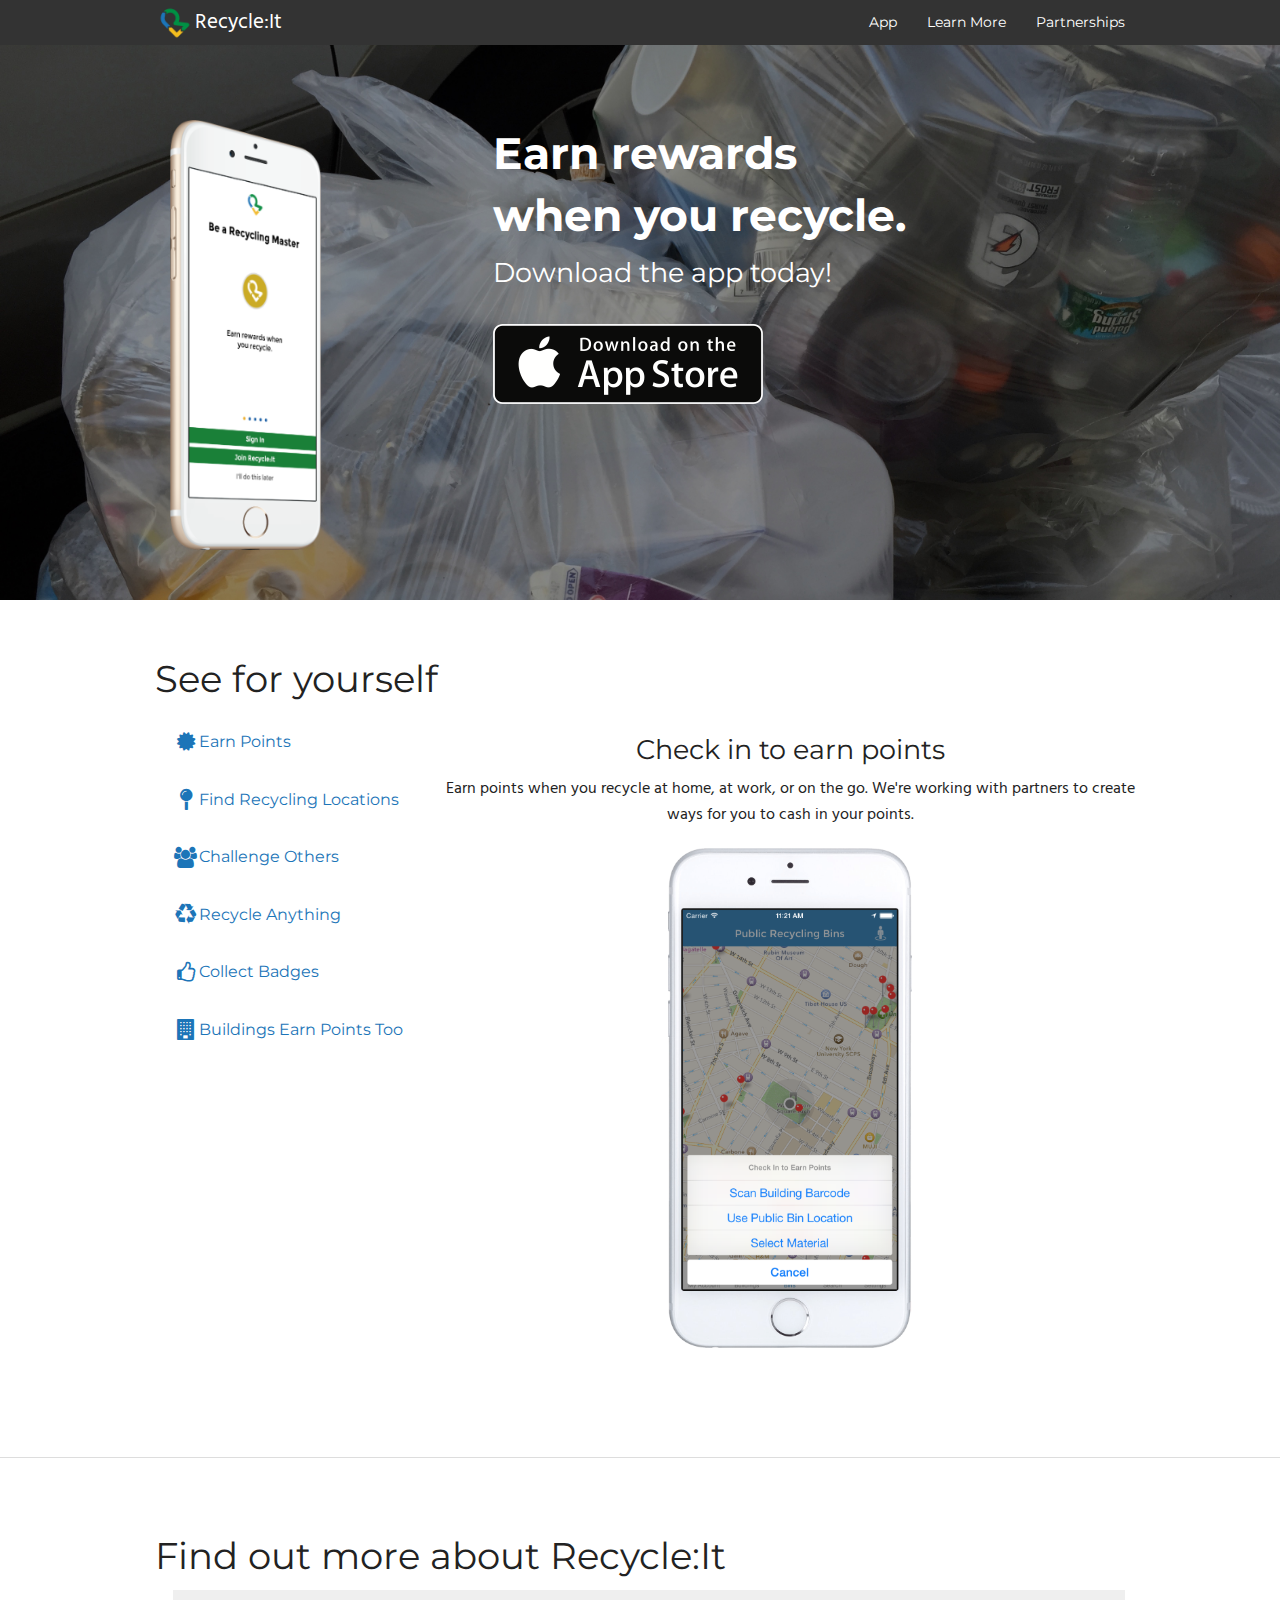
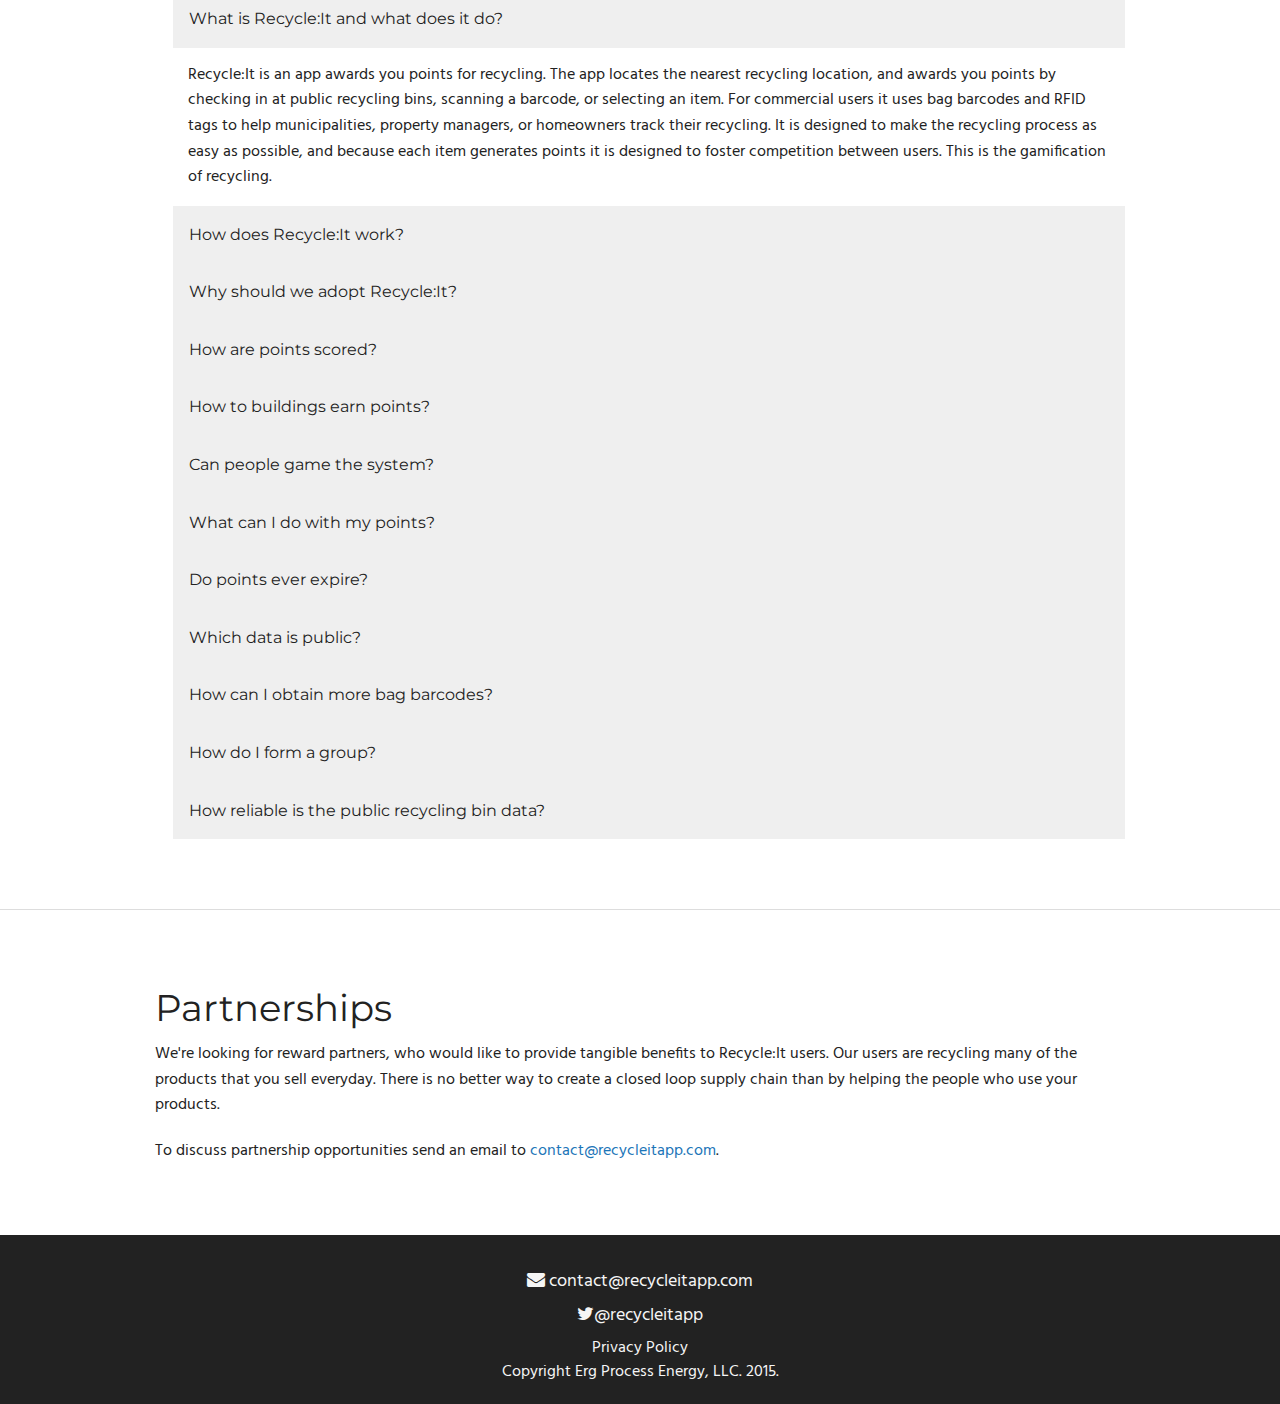
<file: index.html>
<!doctype html>
<html class="no-js" lang="en">
  <head>
    <meta charset="utf-8" />
    <meta name="viewport" content="width=device-width, initial-scale=1.0" />
    <title>Recycle:It | Earn rewards when you recycle.</title>
    <link href='https://fonts.googleapis.com/css?family=Montserrat:400,700|Hind:400,300' rel='stylesheet' type='text/css'>
    <link rel="stylesheet" href="https://maxcdn.bootstrapcdn.com/font-awesome/4.4.0/css/font-awesome.min.css">
    <link rel="shortcut icon" href="img/favicon.png" type="image/x-icon" />
    <link rel="stylesheet" href="css/foundation.css" />
    <link rel="stylesheet" href="css/app.css">
    <script src="js/vendor/modernizr.js"></script>
    <script>
      (function(i,s,o,g,r,a,m){i['GoogleAnalyticsObject']=r;i[r]=i[r]||function(){
      (i[r].q=i[r].q||[]).push(arguments)},i[r].l=1*new Date();a=s.createElement(o),
      m=s.getElementsByTagName(o)[0];a.async=1;a.src=g;m.parentNode.insertBefore(a,m)
      })(window,document,'script','//www.google-analytics.com/analytics.js','ga');

      ga('create', 'UA-37052034-8', 'auto');
      ga('send', 'pageview');

    </script>

    <!-- mailchimp styles -->
    <!-- <link href="//cdn-images.mailchimp.com/embedcode/classic-081711.css" rel="stylesheet" type="text/css"> -->
    <!--<style type="text/css">
      #mc_embed_signup{background:#1C75B8; clear:left; font:14px 'Hind', Helvetica,Arial,sans-serif; }
    </style>-->
  </head>
  <body>
    <!-- Navigation Bar -->
    <div class="fixed contain-to-grid">
      <nav class="top-bar" data-topbar role="navigation">
         <ul class="title-area">
          <li class="name">
            <h1><a href="/"><img src="img/recycle_rotated.png" style="height: 2.5rem;">Recycle:It</a></h1>
          </li>
           <!-- Remove the class "menu-icon" to get rid of menu icon. Take out "Menu" to just have icon alone -->
          <li class="toggle-topbar menu-icon"><a href="#"><span>Menu</span></a></li>
        </ul>

        <section class="top-bar-section">
          <!-- Right Nav Section -->
          <ul class="right">
            <li><a href="#app">App</a></li>
            <li><a href="#about">Learn More</a></li>
            <li><a href="#partnerships">Partnerships</a></li>
            <!-- <li><a href="#download">Download</a></li> -->
          </ul>

          <!-- Left Nav Section -->
          <ul class="left">
          </ul>
        </section>
      </nav>
    </div>
    <!-- End of navigation Bar -->

    <!-- Welcome Section -->
    <div class = "welcome-section">
      <div class="row">
        <div class="medium-12 columns small-welcome-section">
          <div class="medium-4 columns">
            <img src="img/welcome_image.png", class = "hide-for-small-only", style = "height: 430px;">
          </div>
          <div class="medium-8 columns">
            <h1>Earn rewards <br>when you recycle.</h1>
            <h3>Download the app today!</h3>
            <br>
            <a href="https://itunes.apple.com/us/app/recycle:it/id1044666213?mt=8"><img src="img/App_Store_Badge.png"></a>
          </div>
        </div>
      </div>
    </div>
    <!-- End of welcome section -->

    <!-- App Section -->
    
    <a name = "app"></a>
    <div class="row app-section">
      <div class="small-12 columns">
        <h2>See for yourself</h2>
      </div>

      <div class="row">
        <div class="small-12 columns">
          <ul class="tabs vertical" data-tab>
            <li class="tab-title"><a href="#panel11"><i class="fa fa-certificate fa-fw fa-lg"></i>Earn Points</a></li>
            <li class="tab-title"><a href="#panel21"><i class="fa fa-map-pin fa-fw fa-lg"></i>Find Recycling Locations</a></li>
            <li class="tab-title"><a href="#panel31"><i class="fa fa-users fa-fw fa-lg"></i>Challenge Others</a></li>
            <li class="tab-title"><a href="#panel41"><i class="fa fa-recycle fa-fw fa-lg"></i>Recycle Anything</a></li>
            <li class="tab-title"><a href="#panel51"><i class="fa fa-thumbs-o-up fa-fw fa-lg"></i>Collect Badges</a></li>
            <li class="tab-title"><a href="#panel61"><i class="fa fa-building fa-fw fa-lg"></i>Buildings Earn Points Too</a></li>
          </ul>
          <div class="tabs-content">
            <div class="content content-image active" id="panel11">
              <h3>Check in to earn points</h3>
              <p>Earn points when you recycle at home, at work, or on the go. We're working with partners to create ways for you to cash in your points.</p>
              <img src="img/tab_earn_points.png">
            </div>
            <div class="content content-image" id="panel21">
              <h3>Find recycling locations</h3>
              <p>Use Recycle:It to find out where to recycle anything.</p>
              <img src="img/tab_find_locations.png">
            </div>
            <div class="content content-image" id="panel31">
              <h3>Create groups</h3>
              <p>Use Recycle:It to create groups and compete against your friends, neighbors, and coworkers to see who can recycle the most.</p>
              <img src="img/tab_groups.png">
            </div>
            <div class="content content-image" id="panel41">
              <h3>Check before you throw</h3>
              <p>Check to see if what your're about to throw out is recyclable, and find out where to recycle it.</p>
              <img src="img/tab_recycle_anything.png">
            </div>
            <div class="content content-image" id="panel51">
              <h2>Become a Master Recycler</h2>
              <h3>Share your status</h3>
              <p>Along the way you'll earn recycling points. You can share your status with your friends. We're also working with partners to create ways for you to cash in your points.</p>

              
              <div class = "row">
                <div class = "medium-8 columns">
                  <img src="img/badges/badge_red.png">
                  <img src="img/badges/badge_orange.png">
                  <img src="img/badges/badge_yellow.png">
                  <img src="img/badges/badge_blue.png">
                  <img src="img/badges/badge_indego.png">
                  <img src="img/badges/badge_violet.png">
                  <img src="img/badges/badge_green.png">
                  <img src="img/badges/badge_master.png">
                </div>
              </div>
            </div>
            <div class="content content-image" id="panel61">
              <h3>Lower your operating costs</h3>
              <p>Building owners and property managers can earn points too by scanning each bag of recyclables. Buildings will earn points, and by encouraging recycling commercial and residential buildings will have lower operating costs.</p>
              <img src="img/tab_building_score.png">
            </div>
          </div>
        </div>
      </div>
    </div>  
    <!-- End of app section -->

    <!-- About Section -->
    <hr>
    <a name = "about"></a>
    <div class="row about-section">
      <div class="small-12 columns">
        <h2>Find out more about Recycle:It</h2>

        <ul class="accordion" data-accordion>
          <li class="accordion-navigation">
            <a href="#panel1a">What is Recycle:It and what does it do?</a>
            <div id="panel1a" class="content active">
              Recycle:It is an app awards you points for recycling. The app locates the nearest recycling location, and awards you points by checking in at public recycling bins, scanning a barcode, or selecting an item. For commercial users it uses bag barcodes and RFID tags to help municipalities, property managers, or homeowners track their recycling. It is designed to make the recycling process as easy as possible, and because each item generates points it is designed to foster competition between users. This is the gamification of recycling. 
            </div>
          </li>
          <li class="accordion-navigation">
            <a href="#panel2a">How does Recycle:It work? </a>
            <div id="panel2a" class="content">
              When locations services is turned on Recycle:It tells users where the closest recycling location taking the “I have no idea where to take this” factor away.

              Tenants scan a barcode on a recycling bin in their building to check-in each time they recycle paper, metal, glass, plastic or other materials. For each check-in they receive points which they use to compete against others or earn incentives. 

              Property managers and homeowners add an RFID tag to each bag of recyclables. Each time they scan a bag their property earns points, and they can compare their recycling performance against other buildings by block, neighborhood or borough. Additionally, buildings and homeowners can set goals to reduce trash and increase recycling. 

              Municipalities benefit from understanding recycling behavior and volumes, and if their vehicles are outfitted with RFID readers they can verify that each bag scanned by a property manager or homeowner was actually thrown away. 
            </div>
          </li>
          <li class="accordion-navigation">
            <a href="#panel3a">Why should we adopt Recycle:It?</a>
            <div id="panel3a" class="content">
              Recycle:It allows you to score points when users recycle.  This allows them to compete with their friends.  Commercial and residential buildings and homeowners should adopt Recycle:It because it drives up the recycling rates and can help reduce their trash bill, avoid fines, and increase the value of their property. 
            </div>
          </li>
          <li class="accordion-navigation">
            <a href="#panel4a">How are points scored?</a>
            <div id="panel4a" class="content">
              Points for recycling are assigned on a sliding scale based on the prevalence of the material and ease of recycling. For example, recycling paper or plastic is very easy whereas recycling electronics can be more difficult. Therefore, electronics have a higher point value. Similarly, recycling at home is easier than if you're outside your home. So recycling at a public recycling bins or a store earns more points.  
            </div>
          </li>
          <li class="accordion-navigation">
            <a href="#panel5a">How to buildings earn points?</a>
            <div id="panel5a" class="content">
              Buildings earn points each time they scan special barcodes on their recycling bags. An equal number of points is assigned for each bag. We estimate the volume of a bag so there is no incentive to scan more bags. 
            </div>
          </li>
          <li class="accordion-navigation">
            <a href="#panel6a">Can people game the system?</a>
            <div id="panel6a" class="content">
              Sure, there are ways, but we can tell when people are excessively checking in. 
            </div>
          </li>
          <li class="accordion-navigation">
            <a href="#panel7a">What can I do with my points?</a>
            <div id="panel7a" class="content">
              We're working with corporate partners so the points can be redeemed for merchandise or discounts to their trash bills. For now, keep earning points. Points never expire. 
            </div>
          </li>
          <li class="accordion-navigation">
            <a href="#panel8a">Do points ever expire?</a>
            <div id="panel8a" class="content">
              No, your points do not expire. 
            </div>
          </li>
          <li class="accordion-navigation">
            <a href="#panel9a">Which data is public?</a>
            <div id="panel9a" class="content">
              Your personal data and point totals are completely private. If you're part of a group your point totals are shared within the group. Point totals for buildings are public so that the community can see how a building is performing. 
            </div>
          </li>
          <li class="accordion-navigation">
            <a href="#panel10a">How can I obtain more bag barcodes?</a>
            <div id="panel10a" class="content">
              Only building managers can obtain more bar codes. If you're a building manager go to the building tab on your account summary for instructions. <br>
              If you need to be added as a building manager for your building send an email to contact@recycleitapp.com.
            </div>
          </li>
          <li class="accordion-navigation">
            <a href="#panel11a">How do I form a group?</a>
            <div id="panel11a" class="content">
              You can form a group from the groups tab. Give your group a name and invite your friends and coworkers. Only group owners can change the name of the group or the dates of the competition. Only points earned during the group competition dates count. Group competitions do not need to have an end date. 
            </div>
          </li>
          <li class="accordion-navigation">
            <a href="#panel9a">How reliable is the public recycling bin data?</a>
            <div id="panel9a" class="content">
              The location of the public recycling bins comes from the Department of Sanitation in NY. We've certainly found spots where bins have moved or new bins have been placed. If you find bins that are out of place or off the map tweet us @recycleitapp with a photo showing the bin and a landmark or street sign so we can add the location. You'll earn 10,000 points for your effort. 
            </div>
          </li>
        </ul>

      </div>
    </div>  
    <!-- End of about section -->

    <!-- Parnetships Section -->
    <hr>
    <a name = "partnerships"></a>
    <div class="row partnership-section ">
      <div class="small-12 columns">
        <h2>Partnerships</h2>

        <p>We're looking for reward partners, who would like to provide tangible benefits to Recycle:It users. Our users are recycling many of the products that you sell everyday. There is no better way to create a closed loop supply chain than by helping the people who use your products.</p>

        <p>To discuss partnership opportunities send an email to  <a href="mailto:contact@recycleitapp.com"> contact@recycleitapp.com</a>.</p>
      </div>
    </div>  
    <!-- End of partnerships section -->
    
    <footer>
      <div class="row">
        <div class="small-12 columns">
          <h5><a href="mailto: contact@recycleitapp.com"><i class="fa fa-envelope"></i> contact@recycleitapp.com</a></h5>
          <h5><a href="https://twitter.com/recycleitapp"><i class="fa fa-twitter"></i>@recycleitapp</a></h5>
        
          <a href="http://www.recycleitapp.com/privacy.html">Privacy Policy</a>
        </div>
      </div>

      <a href="http://www.ergprocess.com/">Copyright Erg Process Energy, LLC. 2015.</a>
    </footer>

    <script src="js/vendor/jquery.js"></script>
    <script src="js/foundation.min.js"></script>
    <script>
      $(document).foundation();
    </script>
  </body>
</html>
</file>
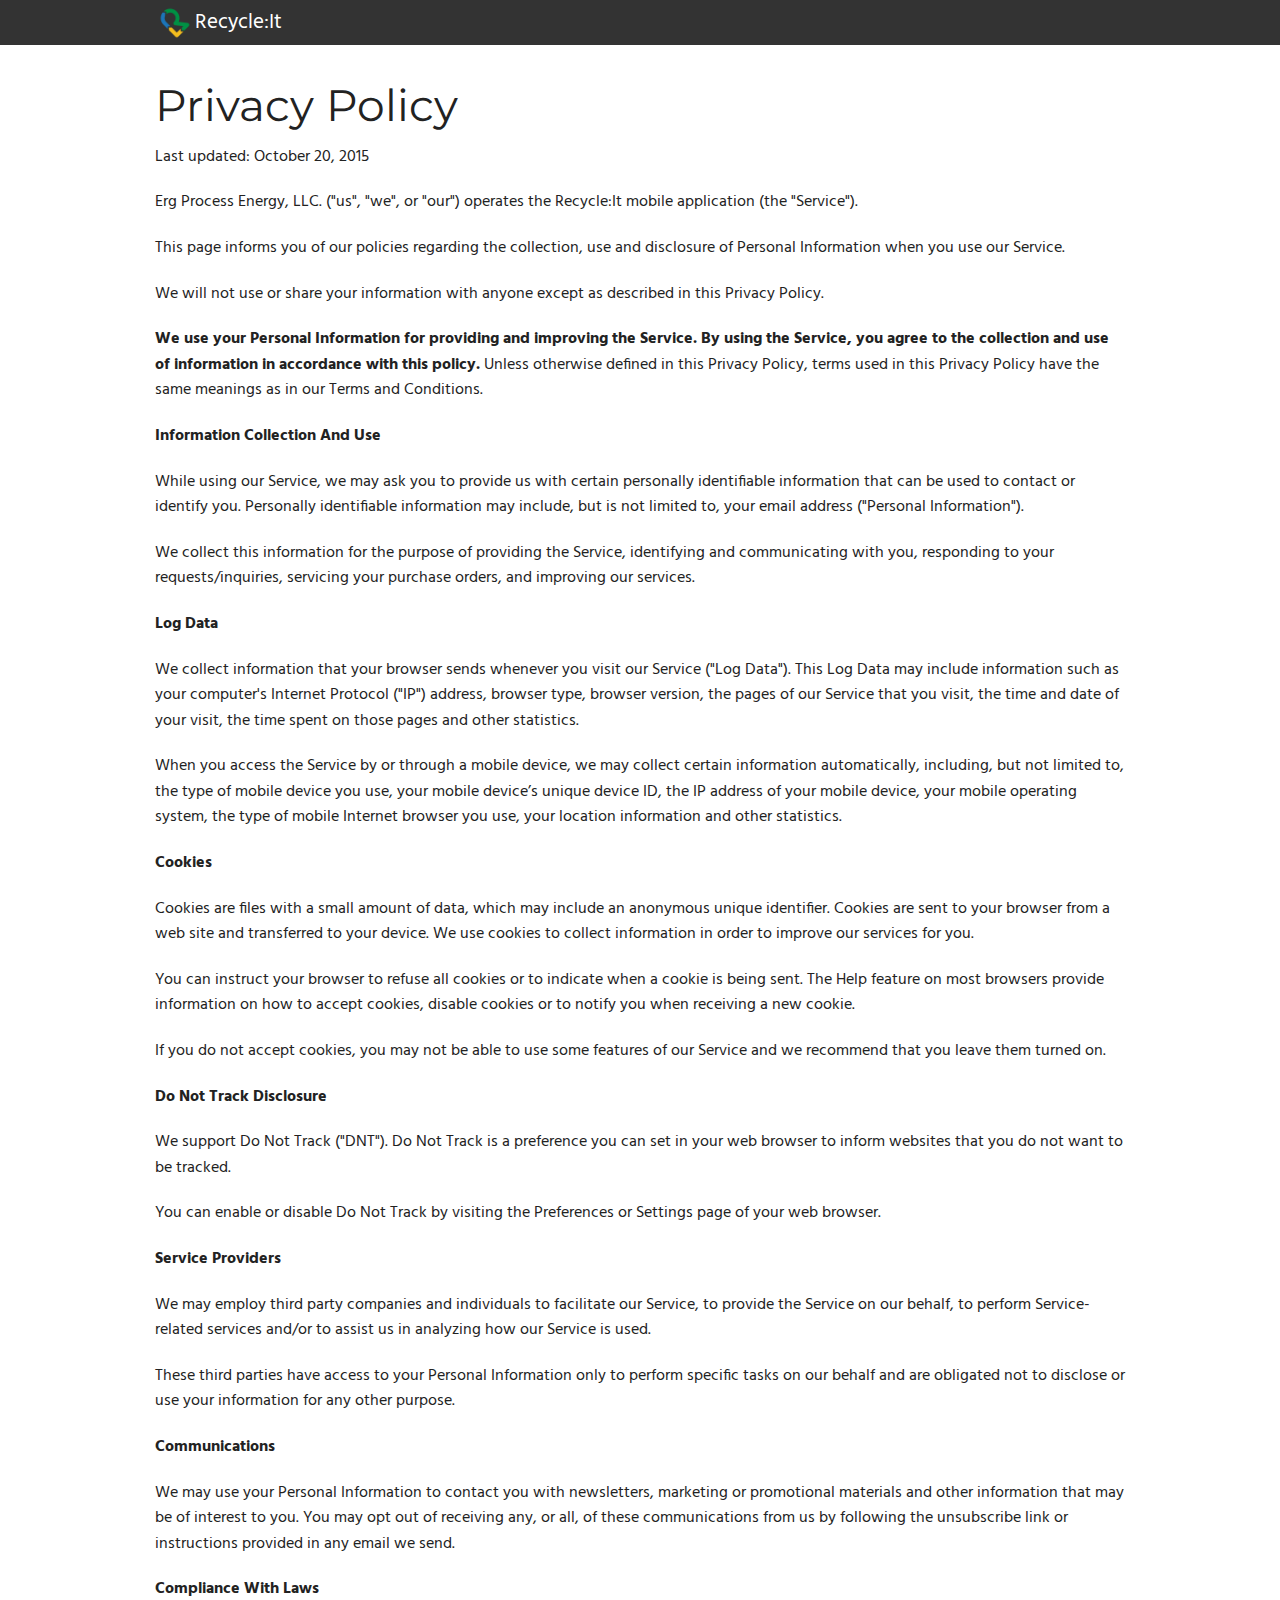
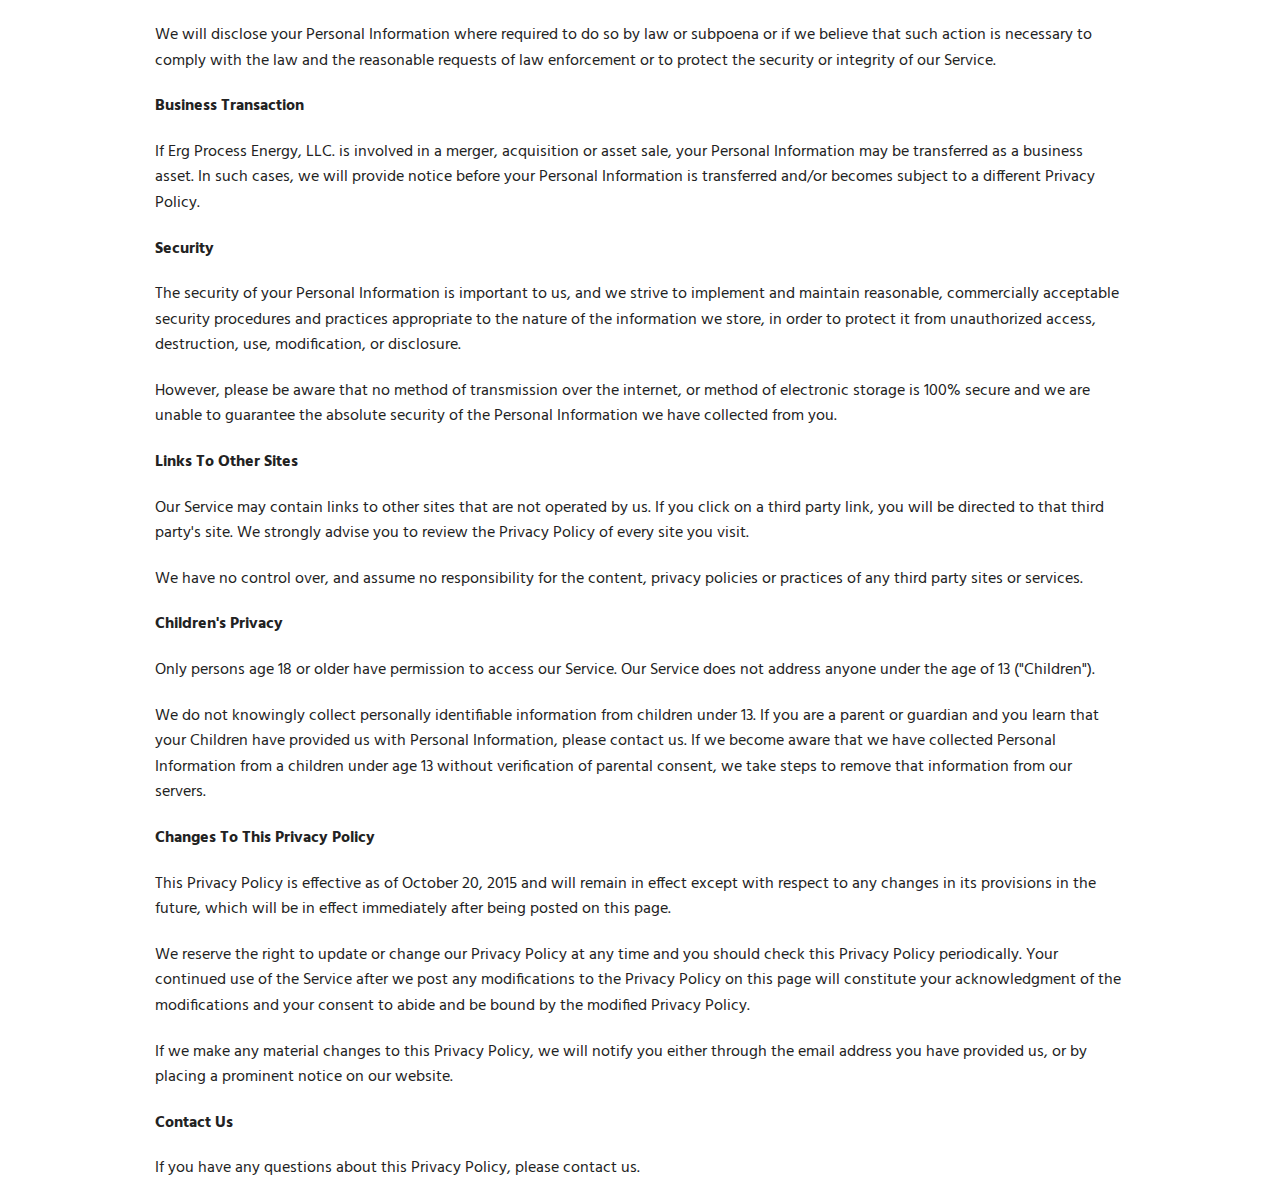
<file: privacy.html>
<!doctype html>
<html class="no-js" lang="en">
  <head>
    <meta charset="utf-8" />
    <meta name="viewport" content="width=device-width, initial-scale=1.0" />
    <title>Recycle:It | Earn rewards when you recycle.</title>
    <link href='https://fonts.googleapis.com/css?family=Montserrat:400,700|Hind:400,300' rel='stylesheet' type='text/css'>
    <link rel="stylesheet" href="https://maxcdn.bootstrapcdn.com/font-awesome/4.4.0/css/font-awesome.min.css">
    <link rel="shortcut icon" href="img/favicon.png" type="image/x-icon" />
    <link rel="stylesheet" href="css/foundation.css" />
    <link rel="stylesheet" href="css/app.css">
    <script src="js/vendor/modernizr.js"></script>
    <script>
      (function(i,s,o,g,r,a,m){i['GoogleAnalyticsObject']=r;i[r]=i[r]||function(){
      (i[r].q=i[r].q||[]).push(arguments)},i[r].l=1*new Date();a=s.createElement(o),
      m=s.getElementsByTagName(o)[0];a.async=1;a.src=g;m.parentNode.insertBefore(a,m)
      })(window,document,'script','//www.google-analytics.com/analytics.js','ga');

      ga('create', 'UA-37052034-8', 'auto');
      ga('send', 'pageview');

    </script>

    <!-- mailchimp styles -->
    <!-- <link href="//cdn-images.mailchimp.com/embedcode/classic-081711.css" rel="stylesheet" type="text/css"> -->
    <style type="text/css">
      #mc_embed_signup{background:#1C75B8; clear:left; font:14px 'Hind', Helvetica,Arial,sans-serif; }
    </style>
  </head>
  <body>
    <!-- Navigation Bar -->
    <div class="fixed contain-to-grid">
      <nav class="top-bar" data-topbar role="navigation">
         <ul class="title-area">
          <li class="name">
            <h1><a href="/"><img src="img/recycle_rotated.png" style="height: 2.5rem;">Recycle:It</a></h1>
          </li>
           <!-- Remove the class "menu-icon" to get rid of menu icon. Take out "Menu" to just have icon alone -->
          <li class="toggle-topbar menu-icon"><a href="#"><span>Menu</span></a></li>
        </ul>

        <section class="top-bar-section">
          <!-- Right Nav Section -->
          <ul class="right">
          </ul>

          <!-- Left Nav Section -->
          <ul class="left">
          </ul>
        </section>
      </nav>
    </div>
    <!-- End of navigation Bar -->

    <div class = "row">
    	<div class = "small-12 columns">
    		</br>
    		</br>
    		</br>
			<h1>Privacy Policy</h1>

			<p>Last updated: October 20, 2015</p>

			<p>Erg Process Energy, LLC. ("us", "we", or "our") operates the Recycle:It mobile application (the "Service").</p>

			<p>This page informs you of our policies regarding the collection, use and disclosure of Personal Information when you use our Service.</p>

			<p>We will not use or share your information with anyone except as described in this Privacy Policy.</p>

			<p><strong>We use your Personal Information for providing and improving the Service. By using the Service, you agree to the collection and use of information in accordance with this policy.</strong> Unless otherwise defined in this Privacy Policy, terms used in this Privacy Policy have the same meanings as in our Terms and Conditions.</p>


			<p><strong>Information Collection And Use</strong></p>

			<p>While using our Service, we may ask you to provide us with certain personally identifiable information that can be used to contact or identify you. Personally identifiable information may include, but is not limited to, your email address ("Personal Information").</p>

			<p>We collect this information for the purpose of providing the Service, identifying and communicating with you, responding to your requests/inquiries, servicing your purchase orders, and improving our services.</p>

			<p><strong>Log Data</strong></p>

			<p>We collect information that your browser sends whenever you visit our Service ("Log Data"). This Log Data may include information such as your computer's Internet Protocol ("IP") address, browser type, browser version, the pages of our Service that you visit, the time and date of your visit, the time spent on those pages and other statistics.</p>


			<p>When you access the Service by or through a mobile device, we may collect certain information automatically, including, but not limited to, the type of mobile device you use, your mobile device’s unique device ID, the IP address of your mobile device, your mobile operating system, the type of mobile Internet browser you use, your location information and other statistics.</p>


			<p><strong>Cookies</strong></p>

			<p>Cookies are files with a small amount of data, which may include an anonymous unique identifier. Cookies are sent to your browser from a web site and transferred to your device. We use cookies to collect information in order to improve our services for you.</p>

			<p>You can instruct your browser to refuse all cookies or to indicate when a cookie is being sent. The Help feature on most browsers provide information on how to accept cookies, disable cookies or to notify you when receiving a new cookie.</p>

			<p>If you do not accept cookies, you may not be able to use some features of our Service and we recommend that you leave them turned on.</p>



			<p><strong>Do Not Track Disclosure</strong></p>
			<p>We support Do Not Track ("DNT"). Do Not Track is a preference you can set in your web browser to inform websites that you do not want to be tracked.</p>
			<p>You can enable or disable Do Not Track by visiting the Preferences or Settings page of your web browser.</p>

			<p><strong>Service Providers</strong></p>

			<p>We may employ third party companies and individuals to facilitate our Service, to provide the Service on our behalf, to perform Service-related services and/or to assist us in analyzing how our Service is used.</p>

			<p>These third parties have access to your Personal Information only to perform specific tasks on our behalf and are obligated not to disclose or use your information for any other purpose.</p>

			<p><strong>Communications</strong></p>

			<p>We may use your Personal Information to contact you with newsletters, marketing or promotional materials and other information that may be of interest to you. You may opt out of receiving any, or all, of these communications from us by following the unsubscribe link or instructions provided in any email we send.</p>

			<p><strong>Compliance With Laws</strong></p>

			<p>We will disclose your Personal Information where required to do so by law or subpoena or if we believe that such action is necessary to comply with the law and the reasonable requests of law enforcement or to protect the security or integrity of our Service.</p>

			<p><strong>Business Transaction</strong></p>

			<p>If Erg Process Energy, LLC. is involved in a merger, acquisition or asset sale, your Personal Information may be transferred as a business asset. In such cases, we will provide notice before your Personal Information is transferred and/or becomes subject to a different Privacy Policy.</p>

			<p><strong>Security</strong></p>

			<p>The security of your Personal Information is important to us, and we strive to implement and maintain reasonable, commercially acceptable security procedures and practices appropriate to the nature of the information we store, in order to protect it from unauthorized access, destruction, use, modification, or disclosure.</p>

			<p>However, please be aware that no method of transmission over the internet, or method of electronic storage is 100% secure and we are unable to guarantee the absolute security of the Personal Information we have collected from you.</p>


			<p><strong>Links To Other Sites</strong></p>

			<p>Our Service may contain links to other sites that are not operated by us. If you click on a third party link, you will be directed to that third party's site. We strongly advise you to review the Privacy Policy of every site you visit.</p>

			<p>We have no control over, and assume no responsibility for the content, privacy policies or practices of any third party sites or services.</p>

			<p><strong>Children's Privacy</strong></p>

			<p>Only persons age 18 or older have permission to access our Service. Our Service does not address anyone under the age of 13 ("Children").</p>

			<p>We do not knowingly collect personally identifiable information from children under 13. If you are a parent or guardian and you learn that your Children have provided us with Personal Information, please contact us. If we become aware that we have collected Personal Information from a children under age 13 without verification of parental consent, we take steps to remove that information from our servers.</p>

			<p><strong>Changes To This Privacy Policy</strong></p>

			<p>This Privacy Policy is effective as of October 20, 2015 and will remain in effect except with respect to any changes in its provisions in the future, which will be in effect immediately after being posted on this page.</p>

			<p>We reserve the right to update or change our Privacy Policy at any time and you should check this Privacy Policy periodically. Your continued use of the Service after we post any modifications to the Privacy Policy on this page will constitute your acknowledgment of the modifications and your consent to abide and be bound by the modified Privacy Policy.</p>

			<p>If we make any material changes to this Privacy Policy, we will notify you either through the email address you have provided us, or by placing a prominent notice on our website.</p>

			<p><strong>Contact Us</strong></p>

			<p>If you have any questions about this Privacy Policy, please contact us.</p>

		</div>
	</div>
</body>
</file>
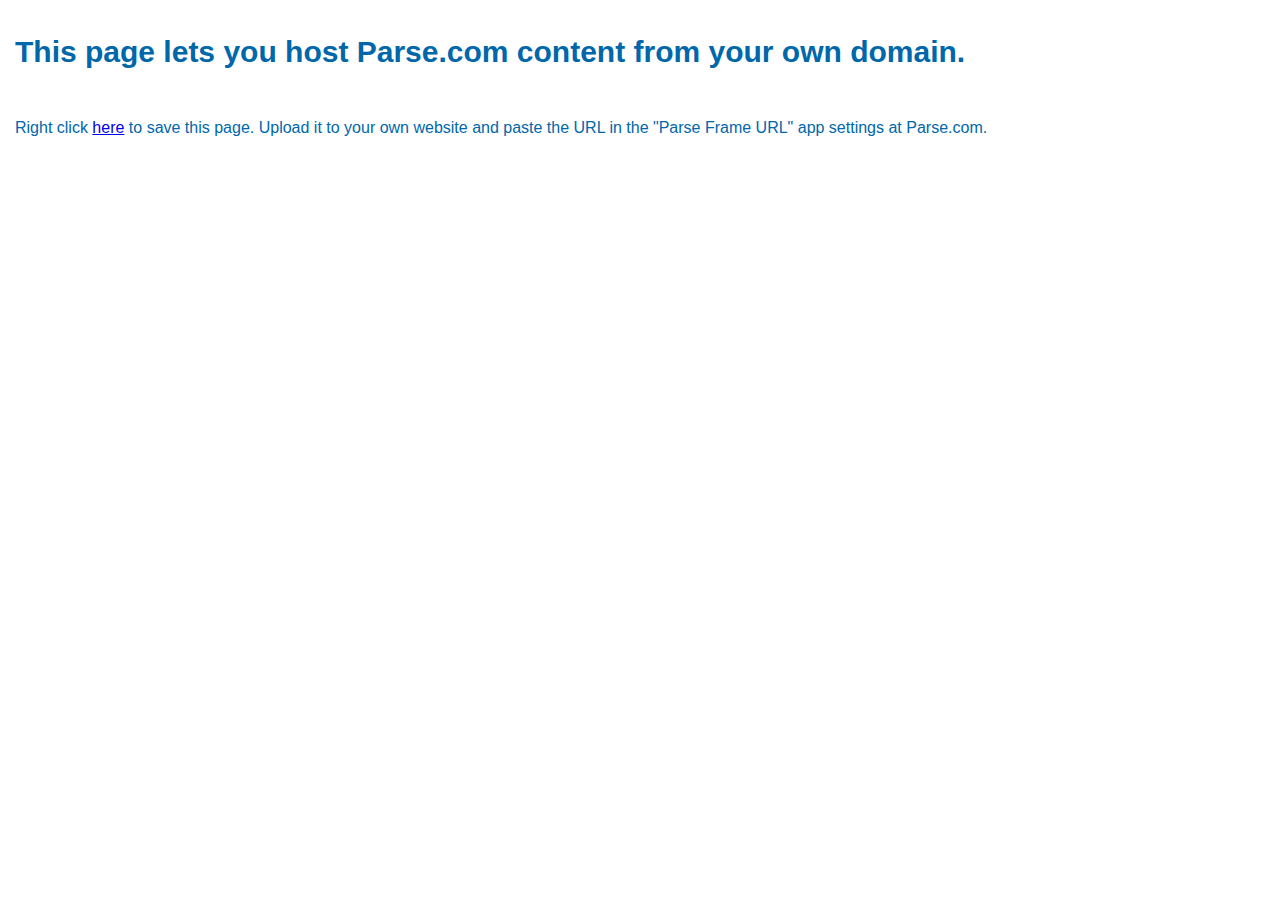
<file: user_management.html>
<!DOCTYPE html>
<html>
<!-- This page is a passthrough frame used to host a parse.com experience from your server.
     If you choose to use this feature, be sure to tell Parse where you put this page in your
     app settings page.
     In general, there should be no reason to edit the contents of this page -->
<head>
  <style type='text/css'>
    .chromeless {
      width: 100%;
      height: 100%;
      left: 0px;
      top: 0px;
      border: 0px;
      margin: 0px;
      padding: 0px;
    }
    .scrollable {
      overflow: auto;
    }
    .noscroll {
      overflow: hidden;
    }
    h1, p {
      padding: 15px;
      color: #0067AB;
      font: inherit;
      font-family: 'Open Sans', 'Helvetica Neue', Helvetica;
    }
    h1 {
      font-size: 30px;
      font-weight: 600;
    }
  </style>
  <script language='javascript' type='text/javascript'><!--

    window.onload = function() {
      // When there are query strings, this page is being used to pass content onto parse. Create
      // the iframe to do so. Forwards relevant query parameters onto the iFrame.
      if (window.location.search) {
        var urlParams = {};
        (function () {
            var pair, // Really a match. Index 0 is the full match; 1 & 2 are the key & val.
                tokenize = /([^&=]+)=?([^&]*)/g,
                // decodeURIComponents escapes everything but will leave +s that should be ' '
                re_space = function (s) { return decodeURIComponent(s.replace(/\+/g, " ")); },
                // Substring to cut off the leading '?'
                querystring = window.location.search.substring(1);

            while (pair = tokenize.exec(querystring))
               urlParams[re_space(pair[1])] = re_space(pair[2]);
        })();

        var base = 'https://www.parse.com';
        var link = '';
        var query = '';
        for (param in urlParams) {
          if (param == 'link') {
            link = urlParams['link'];
          } else {
            if (query != '') {
              query += "&";
            }
            query += param + '=' + encodeURIComponent(urlParams[param]);
          }
        }

        // Ensure there's a leading slash to avoid open redirect
        if (link.charAt(0) !== "/") {
          link = "/" + link;
        }

        var iframe = document.createElement('iframe');
        iframe.setAttribute('src', base + link + '?' + query);
        iframe.setAttribute('class', 'chromeless scrollable');
        document.getElementById('content').appendChild(iframe);

      // Otherwise, this page is likely being viewed by the app owner. Explain how to use it.
      } else {
        document.getElementById('content').innerHTML = 
          '<h1>This page lets you host Parse.com content from your own domain.</h1>' +
          '<p>Right click <a href="' + encodeURI(window.location.pathname) + '">here</a> to save this page. ' +
          'Upload it to your own website and paste the URL in the "Parse Frame URL" ' +
          'app settings at Parse.com.</p>';
      }
    }
    //-->
  </script>
</head>
<body class='chromeless noscroll'>
  <noscript>We apologize, but user management requires javascript</noscript>
  <div id='content' class='chromeless noscroll'></div>
</body>
</html>
</file>
<file: css/app.css>
/*Custom css*/

h1, 
h2, 
h3, 
h4, 
h5, 
h6, 
.top-bar-section ul li > a,
.accordion .accordion-navigation > a {
	font-family: 'Montserrat', sans-serif;
}

p, 
a, 
.accordion .accordion-navigation > .content.active,
li,
footer,
label {
	font-family: 'Hind', sans-serif;
	font-style: normal;
}

/*Navbar css*/
.top-bar-section ul li > a {
	font-size: 0.9rem;
}

.top-bar .name h1 {
	font-size: 1.3rem;
}

.welcome-section {
	padding-top: 75px;
	padding-bottom: 50px;
	/*text-align: center;*/
	/*background-color: #1C75B8;*/
	background-image: url("../img/recyclables.JPG");
	background-position:top center; 
	background-repeat:no-repeat; 
	background-size: cover;
	color: #fff;
}

.welcome-section h1 {
	color: #fff;
	font-weight: bold;
}

.welcome-section h2 {
	color: #fff;
}

.welcome-section h3, .welcome-section h4 {
	color: #fff;
}

@media (min-width: 14em) and (max-width: 40em) {

	.small-welcome-section {
			padding-bottom: 50px;
			text-align: center;
		}
}

.app-section {
	padding-top: 50px;
	padding-bottom: 50px;
}

.about-section {
	padding-top: 50px;
	padding-bottom: 50px;
}

.partnership-section {
	padding-top: 50px;
	padding-bottom: 50px;
}

/*Tab styles*/
@media only screen and (min-width: 40.0625em) {
	.tabs.vertical {
		max-width: 30%;
		width: 30%;
	}
}

.tabs .tab-title > a {
	background-color: #fff;
	font-family: 'Montserrat', sans-serif;
	font-style: normal;
	color: #1C75B8;
}

.tabs .tab-title.active a {
	color: #009044;
}

.content-image {
	text-align: center;
	width: 50%;
}

/*Signup form css*/

.signup-panel {
  border-radius: 5px;
  border: 3px solid #fff;
  padding: 15px;
  margin-top: 0px;
  /*height: 400px;*/
}

.signup-panel .search {
	text-align: center;
	color: #fff;
}

.signup-panel i {
  font-size: 30px;
  line-height: 50px;
  color: #999;
}
.signup-panel form input, .signup-panel form span {
  height: 50px;
}
.signup-panel .welcome {
  font-size: 26px;
  text-align: center;
  margin-left: 0;
}
.signup-panel p {
  font-size: 13px;
  font-weight: 200;
  /*margin-left: 25%;*/
}
.signup-panel .button {
  /*margin-left: 35%;*/
}

/*Accordian styles*/
.accordion .accordion-navigation > a, .accordion .accordion-navigation > .content.active {
	font-style: normal;
}

footer {
	background-color: #222;
	padding-top: 30px;
	padding-bottom: 20px;
	text-align: center;
}

footer p {
	font-size: 14px;
}

footer a {
	color: #f5f5f5;
}

footer a:hover {
	color: #f5f5f5;
}
</file>
